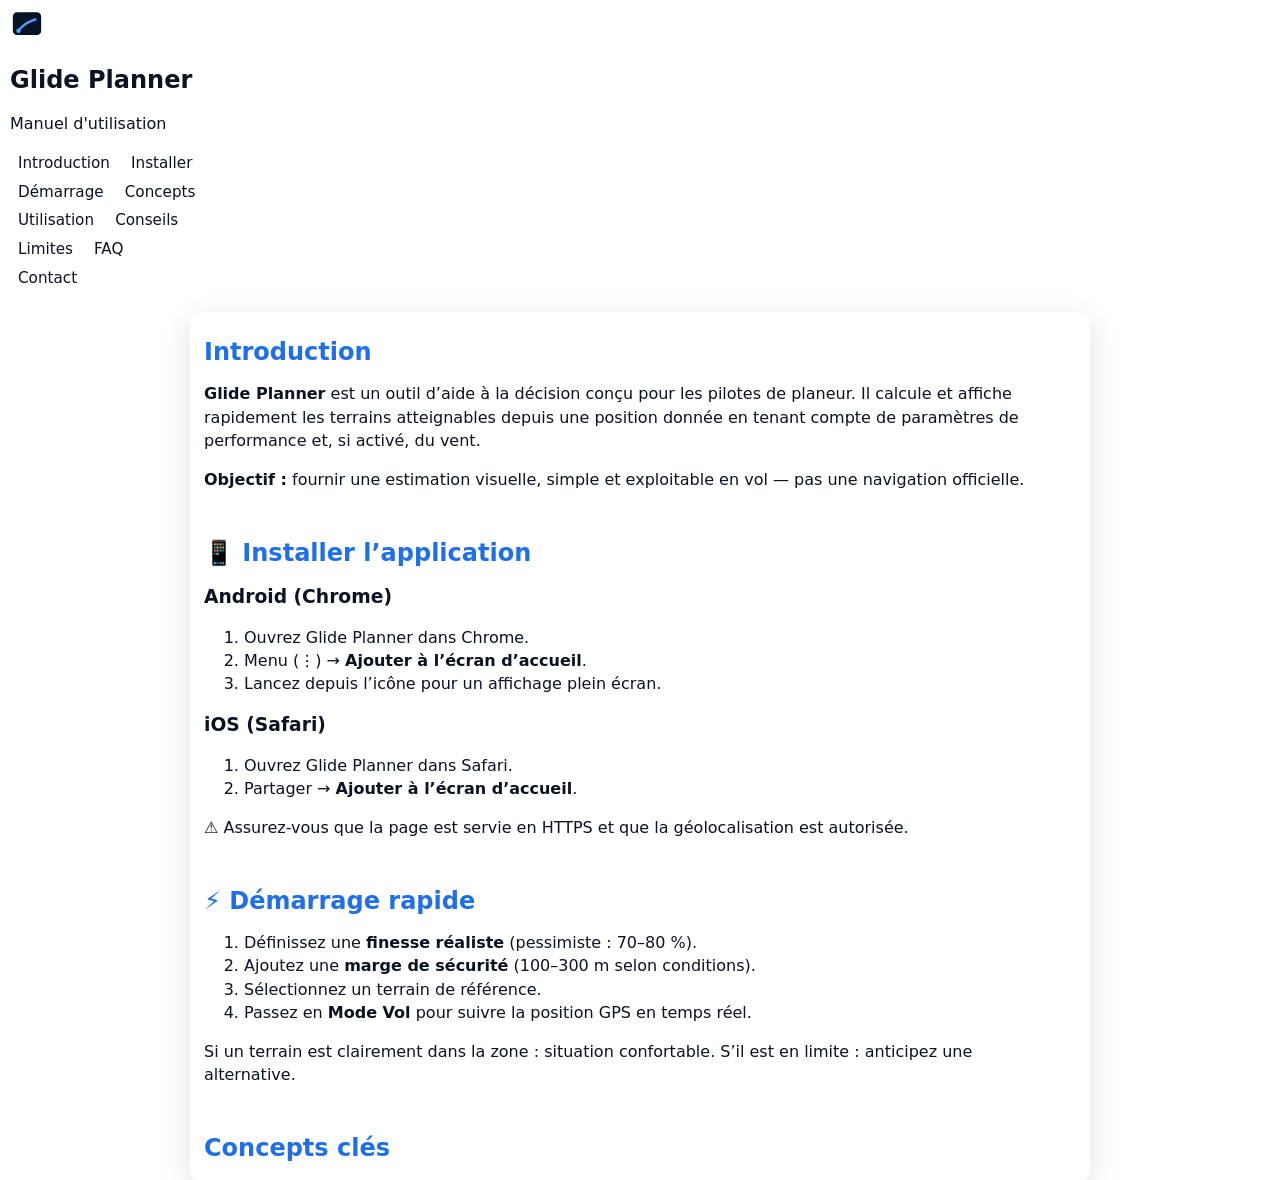
<file: manuel.html>
<!doctype html>
<html lang="fr">
<head>
  <meta charset="utf-8" />
  <meta name="viewport" content="width=device-width,initial-scale=1" />
  <title>Glide Planner — Manuel</title>

  <!-- Lien vers ton CSS consolidé (remplace par le chemin réel si besoin) -->
  <link rel="stylesheet" href="styles.css">

  <!-- Meta pour meilleure compatibilité mobile -->
  <meta name="color-scheme" content="light dark">

  <!-- Petit script autonome pour garantir que .manual-reader s'arrête au bas de l'écran
       (utilise visualViewport quand disponible ; ne remplace pas le CSS, mais renforce) -->
  <script>
    (function(){
      function applyManualHeight(){
        const reader = document.querySelector('#manuelCard .manual-reader');
        if(!reader) return;
        // détecte hauteur header si présent
        const header = document.querySelector('.app-header, header, #topBar, .top-menu');
        const headerHeight = header ? Math.round(header.getBoundingClientRect().height) : parseInt(getComputedStyle(document.documentElement).getPropertyValue('--top-ui-height')) || 56;
        const offset = parseInt(getComputedStyle(document.documentElement).getPropertyValue('--manuel-vertical-offset')) || 16;
        const viewportH = (window.visualViewport && window.visualViewport.height) ? window.visualViewport.height : window.innerHeight;
        const safeInset = parseInt(getComputedStyle(document.documentElement).getPropertyValue('--safe-area-bottom')) || 0;
        const maxH = Math.max(0, Math.round(viewportH - headerHeight - offset - safeInset));
        try {
          reader.style.setProperty('max-height', maxH + 'px', 'important');
          reader.style.setProperty('overflow-y', 'auto', 'important');
        } catch(e){
          reader.style.maxHeight = maxH + 'px';
          reader.style.overflowY = 'auto';
        }
      }

      window.addEventListener('load', applyManualHeight, {passive:true});
      window.addEventListener('resize', applyManualHeight, {passive:true});
      window.addEventListener('orientationchange', applyManualHeight, {passive:true});
      if(window.visualViewport){
        window.visualViewport.addEventListener('resize', applyManualHeight, {passive:true});
        window.visualViewport.addEventListener('scroll', applyManualHeight, {passive:true});
      }
      // observe DOM changes that may affect layout
      const mo = new MutationObserver(applyManualHeight);
      mo.observe(document.body, { attributes:true, childList:true, subtree:true });
      // expose for debugging
      window.__glide_applyManualHeight = applyManualHeight;
    })();
  </script>
</head>
<body>
  <!-- Manuel root : structure simple et sémantique -->
  <div class="manual-root" id="manuel" aria-labelledby="manuel-title">

    <!-- Sidebar navigation -->
    <aside class="manual-sidebar" aria-label="Navigation du manuel">
      <div class="brand" aria-hidden="false">
        <!-- Logo simple -->
        <svg width="34" height="34" viewBox="0 0 24 24" fill="none" aria-hidden="true" focusable="false">
          <rect x="2" y="3" width="20" height="16" rx="3" fill="#071226"/>
          <path d="M6 16c2-3 6-6 12-8" stroke="#4da3ff" stroke-width="1.6" stroke-linecap="round"/>
          <circle cx="6" cy="16" r="1.6" fill="#4da3ff"/>
        </svg>
        <div>
          <h1 id="manuel-title">Glide Planner</h1>
          <p class="subtitle">Manuel d'utilisation</p>
        </div>
      </div>

      <nav aria-label="Table des matières">
        <a href="#intro" aria-current="page">Introduction</a>
        <a href="#install-pwa">Installer</a>
        <a href="#quickstart">Démarrage</a>
        <a href="#concepts">Concepts</a>
        <a href="#usage">Utilisation</a>
        <a href="#tips">Conseils</a>
        <a href="#disclaimer">Limites</a>
        <a href="#faq">FAQ</a>
        <a href="#contact">Contact</a>
      </nav>
    </aside>

    <!-- Contenu principal (le conteneur reste statique ; seul .manual-reader scroll) -->
    <main class="manual-content" id="main" role="main" tabindex="-1">

      <article id="manuelCard" role="region" aria-label="Fenêtre du manuel">

        <!-- Zone scrollable : contenu du manuel -->
        <div class="manual-reader" role="document" aria-label="Contenu du manuel">

          <section id="intro" class="card" aria-labelledby="intro-title">
            <h2 id="intro-title">Introduction</h2>
            <p><strong>Glide Planner</strong> est un outil d’aide à la décision conçu pour les pilotes de planeur. Il calcule et affiche rapidement les terrains atteignables depuis une position donnée en tenant compte de paramètres de performance et, si activé, du vent.</p>
            <p class="highlight"><strong>Objectif :</strong> fournir une estimation visuelle, simple et exploitable en vol — pas une navigation officielle.</p>
          </section>

          <section id="install-pwa" class="card" aria-labelledby="install-title">
            <h2 id="install-title">📱 Installer l’application</h2>
            <h3>Android (Chrome)</h3>
            <ol>
              <li>Ouvrez Glide Planner dans Chrome.</li>
              <li>Menu (⋮) → <strong>Ajouter à l’écran d’accueil</strong>.</li>
              <li>Lancez depuis l’icône pour un affichage plein écran.</li>
            </ol>
            <h3>iOS (Safari)</h3>
            <ol>
              <li>Ouvrez Glide Planner dans Safari.</li>
              <li>Partager → <strong>Ajouter à l’écran d’accueil</strong>.</li>
            </ol>
            <p class="note">⚠️ Assurez-vous que la page est servie en HTTPS et que la géolocalisation est autorisée.</p>
          </section>

          <section id="quickstart" class="card" aria-labelledby="quickstart-title">
            <h2 id="quickstart-title">⚡ Démarrage rapide</h2>
            <ol>
              <li>Définissez une <strong>finesse réaliste</strong> (pessimiste : 70–80 %).</li>
              <li>Ajoutez une <strong>marge de sécurité</strong> (100–300 m selon conditions).</li>
              <li>Sélectionnez un terrain de référence.</li>
              <li>Passez en <strong>Mode Vol</strong> pour suivre la position GPS en temps réel.</li>
            </ol>
            <p class="highlight">Si un terrain est clairement dans la zone : situation confortable. S’il est en limite : anticipez une alternative.</p>
          </section>

          <section id="concepts" class="card" aria-labelledby="concepts-title">
            <h2 id="concepts-title">Concepts clés</h2>
            <h3>Finesse</h3>
            <p>Distance théorique parcourue pour 1 mètre d’altitude perdue. En pratique, utilisez une valeur conservatrice.</p>
            <h3>Finesse basse</h3>
            <p>Performance réduite appliquée sous un seuil d’altitude pour simuler une situation dégradée.</p>
            <h3>Seuil et marge</h3>
            <p>Le seuil déclenche la finesse basse ; la marge est une réserve d’altitude soustraite avant calcul.</p>
            <h3>Altimétrie</h3>
            <ul>
              <li><strong>QFE</strong> : altitude relative au terrain.</li>
              <li><strong>QNH</strong> : altitude absolue (niveau de la mer).</li>
              <li><strong>QFE_REF</strong> : référence relative à un terrain sélectionné.</li>
            </ul>
          </section>

          <section id="usage" class="card" aria-labelledby="usage-title">
            <h2 id="usage-title">Utilisation</h2>
            <h3>Mode Préparation</h3>
            <p>Simulez positions, comparez terrains, sauvegardez paramètres et entraînez-vous au sol.</p>
            <h3>Mode Vol</h3>
            <p>Affiche la zone atteignable autour de votre position GPS. Utilisez le bouton <em>Recentrer</em> pour revenir sur votre position.</p>
            <h3>Vent</h3>
            <p>Activez la couche vent pour intégrer direction et vitesse dans l’estimation.</p>
            <p class="highlight">Raisonnez toujours en scénario défavorable lorsque vous êtes bas.</p>
          </section>

          <section id="tips" class="card highlight" aria-labelledby="tips-title">
            <h2 id="tips-title">💡 Conseils</h2>
            <ul>
              <li>Utilisez une finesse volontairement pessimiste.</li>
              <li>Anticipez vos décisions avant d’être bas.</li>
              <li>Gardez toujours une option de secours accessible.</li>
              <li>Vérifiez météo, NOTAM et cartes officielles avant le vol.</li>
            </ul>
            <p><strong>Un pilote en avance décide. Un pilote en retard subit.</strong></p>
          </section>

          <section id="disclaimer" class="card warning" aria-labelledby="disclaimer-title">
            <h2 id="disclaimer-title">⚠️ Limites</h2>
            <p><strong>Glide Planner est un outil d’aide à la décision.</strong> Les estimations sont simplifiées et ne remplacent pas les procédures officielles ni le jugement du pilote.</p>
            <ul>
              <li>Le modèle ne reflète pas toute la complexité de l’aérologie.</li>
              <li>Ne remplace pas l’analyse météo ni les cartes officielles.</li>
            </ul>
            <p class="highlight">En cas de doute, adoptez une décision conservatrice.</p>
          </section>

          <section id="faq" class="card" aria-labelledby="faq-title">
            <h2 id="faq-title">FAQ</h2>
            <p><strong>Rien ne s’affiche ?</strong> Vérifiez la géolocalisation, l’altitude et la source des terrains.</p>
            <p><strong>Quelle finesse utiliser ?</strong> Commencez par ~70 % et ajustez selon l’expérience.</p>
            <p><strong>Ajouter un terrain ?</strong> En mode Préparation, cliquez sur la carte et remplissez le formulaire.</p>
          </section>

          <section id="contact" class="card" aria-labelledby="contact-title">
            <h2 id="contact-title">Contact</h2>
            <p>Pour suggestions ou rapports de bugs : utilisez le dépôt GitHub du projet ou le canal de support indiqué dans l’application.</p>
          </section>

        </div> <!-- /.manual-reader -->

      </article> <!-- /#manuelCard -->

    </main>
  </div>

  <!-- Optionnel : petit script pour focus keyboard navigation (améliore accessibilité) -->
  <script>
    (function(){
      // focus main when opening manual for keyboard users
      const main = document.getElementById('main');
      if(main) {
        main.addEventListener('keydown', function(e){
          if(e.key === 'Tab') return;
        });
      }
    })();
  </script>
</body>
</html>
</file>
<file: styles.css>
/* =========================
   styles.css - Glide Planner
   Version complète : remplace ton fichier actuel
   - Intègre le manuel : #manuelCard non scrollable, .manual-reader scrollable
   - Sidebar compacte, fenêtre remontée, affichage limité à la taille de l'écran
   ========================= */

/* Variables globales */
:root{
  --accent:#1f6feb;
  --panel-bg: rgba(250,250,250,0.96);
  --panel-shadow: 0 6px 18px rgba(20,20,20,0.18);
  --glass: rgba(8,10,15,0.45);

  /* Ajuster si ton UI top change de hauteur */
  --top-ui-height: 56px;
  --manuel-vertical-offset: 48px;
}

/* Reset / Base */
html, body {
  margin: 0;
  height: 100%;
  font-family: Inter, system-ui, -apple-system, "Segoe UI", Roboto, Arial;
  -webkit-font-smoothing: antialiased;
  -moz-osx-font-smoothing: grayscale;
  -webkit-text-size-adjust: 100%;
  background: #fff;
  color: #0b1220;
  box-sizing: border-box;
}
*, *::before, *::after { box-sizing: inherit; }

/* =========================
   MAP
   ========================= */
#map {
  position: fixed;
  inset: 0;
  z-index: 1;
  transition: filter 220ms ease, position 120ms ease;
  pointer-events: auto;
  touch-action: pan-x pan-y pinch-zoom;
  -webkit-user-select: none;
  -webkit-touch-callout: none;
  user-select: none;
  -webkit-tap-highlight-color: transparent;
  background: #eaeaea;
}

/* When we want the map to be "free" (prep/vol) we switch to absolute to avoid fixed-layer capture issues */
#map.map-absolute { position: absolute; inset: 0; }

/* blur used on Home / Manuel */
.map-blurred {
  filter: blur(6px) brightness(0.55) saturate(0.9);
  pointer-events: none;
}

/* Layer toggle button */
#layerToggleBtn {
  position: absolute;
  bottom: 20px;
  right: 20px;
  z-index: 2000;
  display: inline-block;
  background: white;
  padding: 10px 14px;
  border-radius: 8px;
  cursor: pointer;
  font-weight: bold;
  box-shadow: 0 2px 6px rgba(0,0,0,0.3);
  width: auto;
}

/* Layer panel */
#layerPanel {
  position: absolute;
  bottom: 70px;
  right: 20px;
  z-index: 2000;
  background: white;
  padding: 12px;
  border-radius: 8px;
  box-shadow: 0 2px 6px rgba(0,0,0,0.3);
  display: none;
  width: 180px;
}
#layerPanel label { display: block; margin-bottom: 10px; }
#opacityAIP { width: 100%; }

/* =========================
   SCREENS
   Default: screens do not capture pointer events so clicks fall through to the map.
   Individual interactive elements inside screens (buttons, panels) explicitly enable pointer-events.
   ========================= */
.screen {
  position: fixed;
  inset: 0;
  display: none;
  z-index: 40;
  background: transparent;
  overflow: auto;
  padding: 28px;
  pointer-events: none; /* IMPORTANT: let clicks pass to map by default */
}

/* HOME (centered overlay) - interactive (blocks map) */
#homeScreen { display:flex; align-items:center; justify-content:center; color:white; text-align:center; }
#homeScreen[aria-hidden="false"] { pointer-events: auto; } /* when visible, block map */

#homeInner {
  width: min(720px, 92%);
  padding: 36px;
  border-radius: 14px;
  background: var(--glass);
  box-shadow: 0 10px 40px rgba(0,0,0,0.45);
  border: 1px solid rgba(255,255,255,0.04);
  backdrop-filter: blur(4px);
}
#homeTitle { font-size:34px; margin:0 0 8px 0; }
#homeSubtitle { margin:0 0 18px 0; color:#dfe7ff; font-size:14px; }

.menuGrid { display:flex; gap:14px; justify-content:center; flex-wrap:wrap; margin-top:8px; }
.menuBtn {
  min-width:200px;
  padding:14px 18px;
  border-radius:12px;
  border: none;
  background: #ffffff;
  color: #0b1220;
  font-weight:700;
  font-size:16px;
  cursor:pointer;
  box-shadow: 0 6px 18px rgba(10,10,10,0.18);
  transition: transform .12s ease, box-shadow .12s ease;
  pointer-events:auto; /* interactive */
  touch-action: manipulation;
}
.menuBtn:hover { transform: translateY(-4px); box-shadow: 0 12px 28px rgba(10,10,10,0.22); }

/* PREP SCREEN specifics */
#prepScreen { color:black; text-shadow:none; }
/* prepScreen remains pointer-events:none so clicks fall through to map,
   but interactive children (panels, buttons) must explicitly enable pointer-events */
#prepScreen[aria-hidden="false"] { pointer-events: none; }

.backBtn {
  position: absolute;
  top:12px; left:12px;
  z-index:2200;
  background: rgba(0,0,0,0.7);
  color:white;
  border:none;
  padding:10px 14px;
  border-radius:10px;
  font-weight:600;
  cursor:pointer;
  box-shadow: 0 6px 18px rgba(0,0,0,0.25);
  pointer-events:auto; /* allow clicking the back button */
  touch-action: manipulation;
}

/* Panels */
.panel {
  position:absolute;
  width:320px;
  background: var(--panel-bg);
  border-radius:12px;
  padding:12px;
  box-shadow: var(--panel-shadow);
  z-index:2000;
  max-height:78vh;
  overflow:auto;
  border:1px solid rgba(20,20,20,0.04);
  touch-action: none; /* allow dragging without triggering map gestures */
  pointer-events:auto; /* interactive */
}
.panel h4 { margin:0 0 8px 0; font-size:15px; }
.panel .field { margin-bottom:10px; font-size:13px; color:#222; }
.panel input[type="number"], .panel select { width:110px; padding:6px; border-radius:6px; border:1px solid #ddd; }
.panel input[type="range"] { width:100%; }

/* Toggle buttons */
.toggleBtn {
  position:absolute;
  right:12px;
  z-index:2100;
  background:var(--accent);
  color:white;
  padding:10px;
  border-radius:10px;
  border:none;
  width:48px;
  height:48px;
  display:flex;
  align-items:center;
  justify-content:center;
  cursor:pointer;
  box-shadow: 0 8px 20px rgba(31,111,235,0.18);
  pointer-events:auto;
  touch-action: manipulation;
}
.toggleBtn.top { top:12px; }
.toggleBtn.second { top:72px; }

/* Labels */
.label {
  font-size:11px;
  font-weight:700;
  background:rgba(255,255,255,0.95);
  padding:4px 6px;
  border-radius:6px;
  border:1px solid rgba(0,0,0,0.06);
  display:inline-block;
}

/* Wind panel smaller controls */
.wind-row { display:flex; gap:8px; align-items:center; margin-bottom:8px; }
.wind-row input[type="number"] { width:70px; }

/* =========================
   MANUEL content card
   - card itself is static (no scroll)
   - .manual-reader inside is the only scrollable area
   ========================= */
#manuelCard {
  /* Remontée de la fenêtre vers le haut (réduit margin-top) */
  margin: 12px auto 16px;
  padding: 14px;
  width: min(900px, 94%);
  max-width: 900px;
  background: rgba(255,255,255,0.95);
  border-radius: 10px;
  box-shadow: 0 8px 30px rgba(0,0,0,0.12);
  z-index: 45;
  pointer-events: auto;
  overflow: visible; /* important: card does not create scroll context */
  display: flex;
  flex-direction: column;
  box-sizing: border-box;
}

/* Optional internal sidebar (compact) if used inside the card */
#manuelCard .manual-sidebar,
.manual-sidebar {
  padding: 8px 10px;
  gap: 8px;
  width: 220px;
  box-sizing: border-box;
}
#manuelCard .manual-sidebar nav a,
.manual-sidebar nav a {
  padding: 6px 8px;
  font-size: 0.95rem;
  line-height: 1.1;
  color: #0b1220;
  text-decoration: none;
  display: inline-flex;
  align-items: center;
  gap: 8px;
}
#manuelCard .manual-sidebar nav a svg,
.manual-sidebar nav a svg {
  width: 18px;
  height: 18px;
}

/* Scrollable reading area inside the card (SEULE zone scrollable) */
#manuelCard .manual-reader {
  max-height: calc(100vh - var(--top-ui-height) - var(--manuel-vertical-offset));
  overflow-y: auto;
  -webkit-overflow-scrolling: touch;
  padding-right: 8px;
  box-sizing: border-box;
}

/* Card sections inside reader */
#manuelCard .card {
  background: transparent; /* keep card background transparent to match parent */
  padding: 12px 0;
  margin-bottom: 8px;
  border-radius: 6px;
}
#manuelCard .card h2 { margin: 0 0 8px 0; color: var(--accent); }
#manuelCard .card p, #manuelCard .card li { color: #0b1220; line-height: 1.45; }

/* =========================
   MODAL AJOUT TERRAIN
   ========================= */
.modal {
  display: none;
  position: fixed;
  z-index: 2000;
  left: 0; top: 0;
  width: 100%; height: 100%;
  background: rgba(0,0,0,0.45);
  backdrop-filter: blur(3px);
  justify-content: center;
  align-items: center;
}
.modal-content {
  background: white;
  padding: 20px;
  width: 280px;
  border-radius: 10px;
  box-shadow: 0 0 12px rgba(0,0,0,0.3);
  display: flex;
  flex-direction: column;
  gap: 12px;
}
.modal-content h3 { margin: 0; text-align: center; }
.modal-content input { padding: 8px; border-radius: 6px; border: 1px solid #ccc; }
.modal-buttons { display: flex; justify-content: space-between; margin-top: 10px; }
.modal-buttons button { padding: 8px 14px; border: none; border-radius: 6px; cursor: pointer; font-weight: bold; }
#addTerrainCancel { background: #ccc; }
#addTerrainConfirm { background: var(--accent); color: white; }

/* Layer select helper */
.layer-select {
  position: absolute;
  top: 10px;
  right: 10px;
  z-index: 1500;
  padding: 6px 10px;
  border-radius: 6px;
  border: 1px solid #ccc;
  background: white;
  font-size: 14px;
}

/* =========================
   Responsive tweaks
   ========================= */
@media (max-width: 900px) {
  .panel { width:90%; left:5% !important; right:5% !important; top:12px !important; }
  .menuBtn { min-width:160px; }
  #homeTitle { font-size:28px; }

  /* Manuel card adjustments on mobile */
  #manuelCard {
    margin: 8px 10px;
    padding: 12px;
  }
  #manuelCard .manual-sidebar,
  .manual-sidebar {
    width: 100%;
    padding: 8px;
    overflow-x: auto;
    gap: 8px;
  }
  #manuelCard .manual-reader {
    max-height: calc(100vh - var(--top-ui-height) - 64px);
  }
}

/* FORCE le manuel à être interactif et scrollable */
#manuelScreen[aria-hidden="false"] {
  pointer-events: auto !important;
  overflow-y: auto !important;
  -webkit-overflow-scrolling: touch !important;
}
/* ---------- Corrections visuelles rapides (coller en bas de styles.css) ---------- */

/* 1) Sidebar : forcer texte lisible sur fond sombre */
.manual-sidebar,
.manual-sidebar * {
  color: var(--text) !important;
}
.manual-sidebar .subtitle {
  color: var(--muted) !important;
}
.manual-sidebar nav a {
  color: var(--text) !important;
}
.manual-sidebar nav a svg {
  fill: currentColor;
  stroke: none;
}

/* 2) Bouton "Carte" (layerToggleBtn) : contraste augmenté */
#layerToggleBtn {
  background: rgba(255,255,255,0.92) !important; /* légèrement moins "pur" que #fff */
  color: #0b1220 !important;
  border: 1px solid rgba(11,18,32,0.06) !important;
  box-shadow: 0 8px 22px rgba(0,0,0,0.18) !important;
}

/* Si tu veux un bouton plus sombre encore, décommente la ligne suivante */
/* #layerToggleBtn { background: #f4f6fb !important; } */

/* 3) Étiquettes / tooltips / labels de la carte : texte noir et fond clair */
.leaflet-tooltip,
.leaflet-tooltip .leaflet-tooltip-content,
.leaflet-tooltip-inner,
.leaflet-popup-content,
.leaflet-popup-content-wrapper,
.leaflet-label,
.label,
.leaflet-marker-icon .label {
  color: #000 !important;
  background: rgba(255,255,255,0.95) !important;
  border-radius: 6px !important;
  padding: 2px 6px !important;
  box-shadow: 0 2px 8px rgba(0,0,0,0.12) !important;
  font-weight: 600 !important;
  font-size: 13px !important;
}

/* Assurer que les tooltips Leaflet utilisent bien le style ci‑dessus */
.leaflet-tooltip.leaflet-tooltip-right,
.leaflet-tooltip.leaflet-tooltip-left,
.leaflet-tooltip.leaflet-tooltip-top,
.leaflet-tooltip.leaflet-tooltip-bottom {
  background: transparent !important;
  box-shadow: none !important;
}
.leaflet-tooltip .leaflet-tooltip-content {
  background: rgba(255,255,255,0.95) !important;
  color: #000 !important;
  padding: 4px 8px !important;
  border-radius: 6px !important;
}

/* 4) Sécurité : priorité haute pour éviter d'être écrasé */
.manual-sidebar,
#layerToggleBtn,
.leaflet-tooltip,
.label {
  -webkit-font-smoothing: antialiased;
  -moz-osx-font-smoothing: grayscale;
}

/* 5) Optionnel : si tu utilises des labels SVG blancs, forcer le fill */
.leaflet-container svg text,
.leaflet-container .svg-label {
  fill: #000 !important;
  stroke: none !important;
}
/* Manuel : s'arrêter au bas de l'écran, cross-device robuste */
:root{
  --top-ui-height: 48px;           /* ajuste si ton header est plus grand */
  --manuel-vertical-offset: 12px;  /* marge interne souhaitée */
}

/* Primary rule: prefer dynamic viewport units and safe-area */
#manuelCard .manual-reader {
  /* 1) try to use dynamic viewport (dvh) where supported */
  max-height: calc(
    min(
      100dvh,
      100vh
    )
    - var(--top-ui-height)
    - var(--manuel-vertical-offset)
    - env(safe-area-inset-bottom, 0px)
  );
  overflow-y: auto;
  -webkit-overflow-scrolling: touch;
}

/* Fallback strong rule to override inline styles or other rules */
#manuelCard .manual-reader[style] {
  max-height: calc(
    min(100dvh, 100vh)
    - var(--top-ui-height)
    - var(--manuel-vertical-offset)
    - env(safe-area-inset-bottom, 0px)
  ) !important;
}

.airfield-marker img { display:block; pointer-events:auto; }
.airfield-divicon { display:flex; align-items:center; justify-content:center; }
.terrain-label {
  background: rgba(255,255,255,0.95);
  color: #000;
  padding: 2px 6px;
  border-radius: 6px;
  font-weight: 600;
  font-size: 12px;
  box-shadow: 0 2px 6px rgba(0,0,0,0.12);
}


/* Mobile tweak: avoid issues with address bar show/hide by clamping */
@media (max-width:900px){
  #manuelCard .manual-reader {
    max-height: min(
      calc(100dvh - var(--top-ui-height) - var(--manuel-vertical-offset) - env(safe-area-inset-bottom,0px)),
      calc(100vh - var(--top-ui-height) - var(--manuel-vertical-offset))
    );
  }
}

/* ---------- fin des corrections ---------- */
</file>
